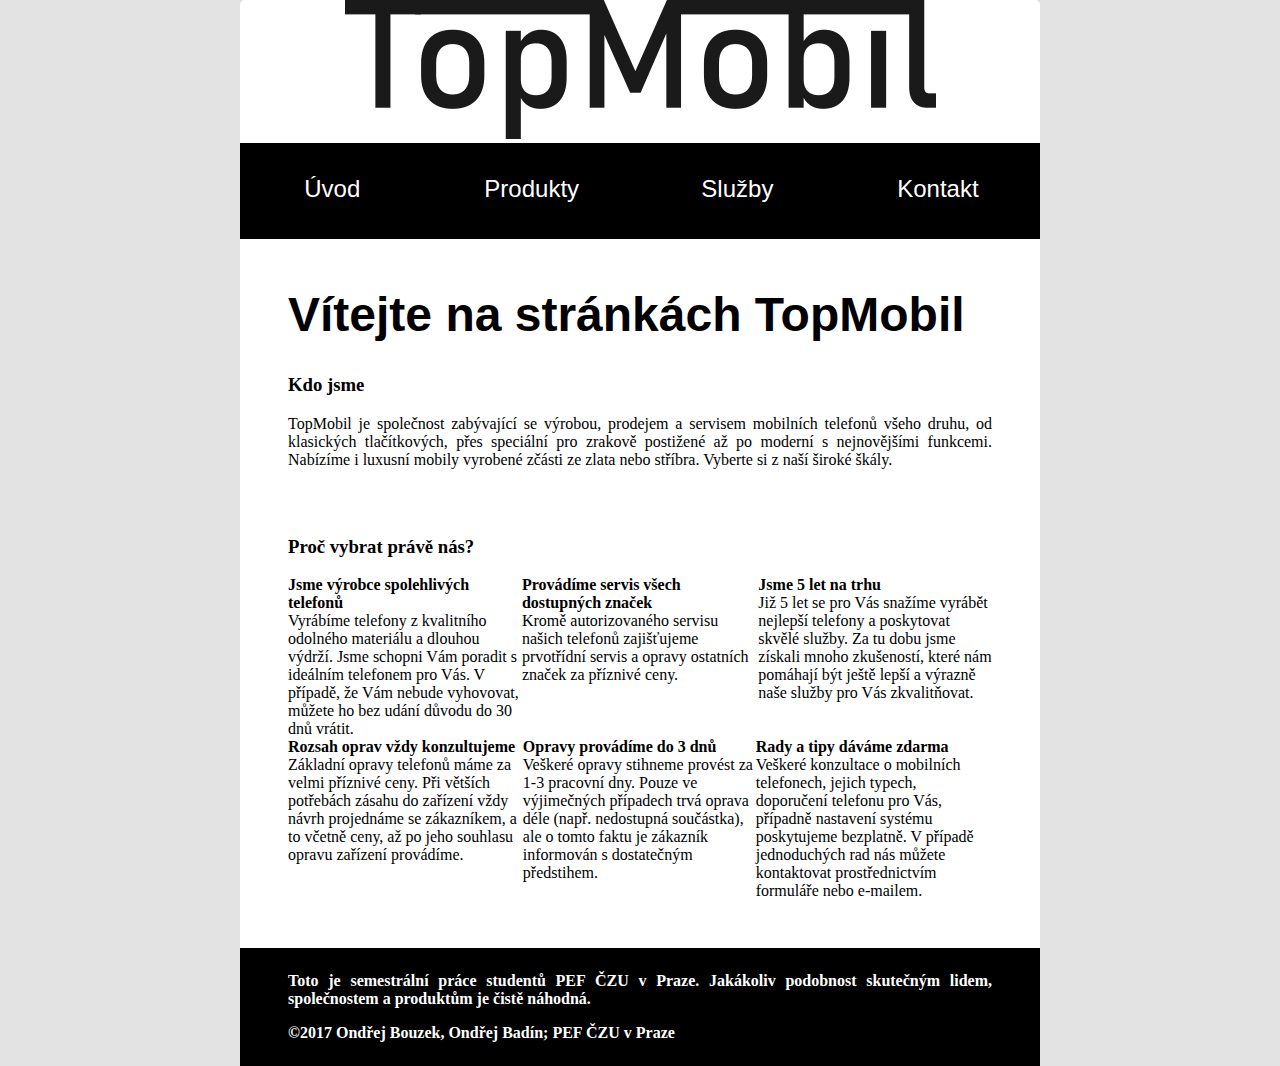
<file: index.html>
<!DOCTYPE html>
<html>
    <head>
        <title>TopMobil</title>
        <meta charset="UTF-8" lang="cs">
        <meta name="viewport" content="width=device-width, initial-scale=1.0">
        <meta name="author" content="Ondřej Bouzek, Ondřej Badín">
        <meta name="viewport" content="width=device-width, initial-scale:1.0">
        <link rel="stylesheet" type="text/css" href="styly.css" />
    </head>
    <body>
        <header>
          <div align="center">
            <img src="img/topmobil.png" alt="TopMobil" width="591" height="139" />
          </div>
        </header>
        <nav>
            <a href="index.html">Úvod</a>
            <a href="produkty.html">Produkty</a>
            <a href="sluzby.html">Služby</a>
            <a href="kontakt.html">Kontakt</a>
        </nav>
        <article>
            
            <section>
                <h1>Vítejte na stránkách TopMobil</h1>
                <h3>Kdo jsme</h3>
                <p>
                    TopMobil je společnost zabývající se výrobou, prodejem a
                    servisem mobilních telefonů všeho druhu, od klasických
                    tlačítkových, přes speciální pro zrakově postižené až po
                    moderní s nejnovějšími funkcemi. Nabízíme i luxusní mobily
                    vyrobené zčásti ze zlata nebo stříbra. Vyberte si z naší
                    široké škály.
                </p>
            </section>            
            <section>
                <h3>Proč vybrat právě nás?</h3>
                <div id="uvod">
                  <div class="radek">
                    <div class="bunka"><b>Jsme výrobce spolehlivých telefonů</b><br />
                        Vyrábíme telefony z kvalitního odolného materiálu
                        a dlouhou výdrží. Jsme schopni Vám poradit s ideálním
                        telefonem pro Vás. V případě, že Vám nebude vyhovovat,
                        můžete ho bez udání důvodu do 30 dnů vrátit.
                    </div>
                    <div class="bunka"><b>Provádíme servis všech dostupných značek</b><br />
                        Kromě autorizovaného servisu našich telefonů zajišťujeme
                        prvotřídní servis a opravy ostatních značek za příznivé
                        ceny.
                    </div>
                    <div class="bunka"><b>Jsme 5 let na trhu</b><br />
                        Již 5 let se pro Vás snažíme vyrábět nejlepší telefony
                        a poskytovat skvělé služby. Za tu dobu jsme získali 
                        mnoho zkušeností, které nám pomáhají být ještě lepší
                        a výrazně naše služby pro Vás zkvalitňovat.
                    </div>
                  </div>
                  <div class="radek">
                    <div class="bunka"><b>Rozsah oprav vždy konzultujeme</b><br />
                        Základní opravy telefonů máme za velmi příznivé ceny.
                        Při větších potřebách zásahu do zařízení vždy návrh
                        projednáme se zákazníkem, a to včetně ceny, až po jeho
                        souhlasu opravu zařízení provádíme.
                    </div>    
                    <div class="bunka"><b>Opravy provádíme do 3 dnů</b><br />
                        Veškeré opravy stihneme provést za 1-3 pracovní dny.
                        Pouze ve výjimečných případech trvá oprava déle (např.
                        nedostupná součástka), ale o tomto faktu je zákazník
                        informován s dostatečným předstihem.
                    </div>
                    <div class="bunka"><b>Rady a tipy dáváme zdarma</b><br />
                        Veškeré konzultace o mobilních telefonech, jejich typech,
                        doporučení telefonu pro Vás, případně nastavení systému
                        poskytujeme bezplatně. V případě jednoduchých rad nás
                        můžete kontaktovat prostřednictvím formuláře nebo e-mailem.
                    </div>
                  </div>
                </div>
            </section>
            <section>
        </article>
        <footer>
            <p>Toto je semestrální práce studentů PEF ČZU v Praze. Jakákoliv podobnost skutečným lidem, společnostem a produktům je čistě náhodná.</p>
            <p>&copy;2017 Ondřej Bouzek, Ondřej Badín; PEF ČZU v Praze</p>
        </footer>
    </body>
</html>
</file>
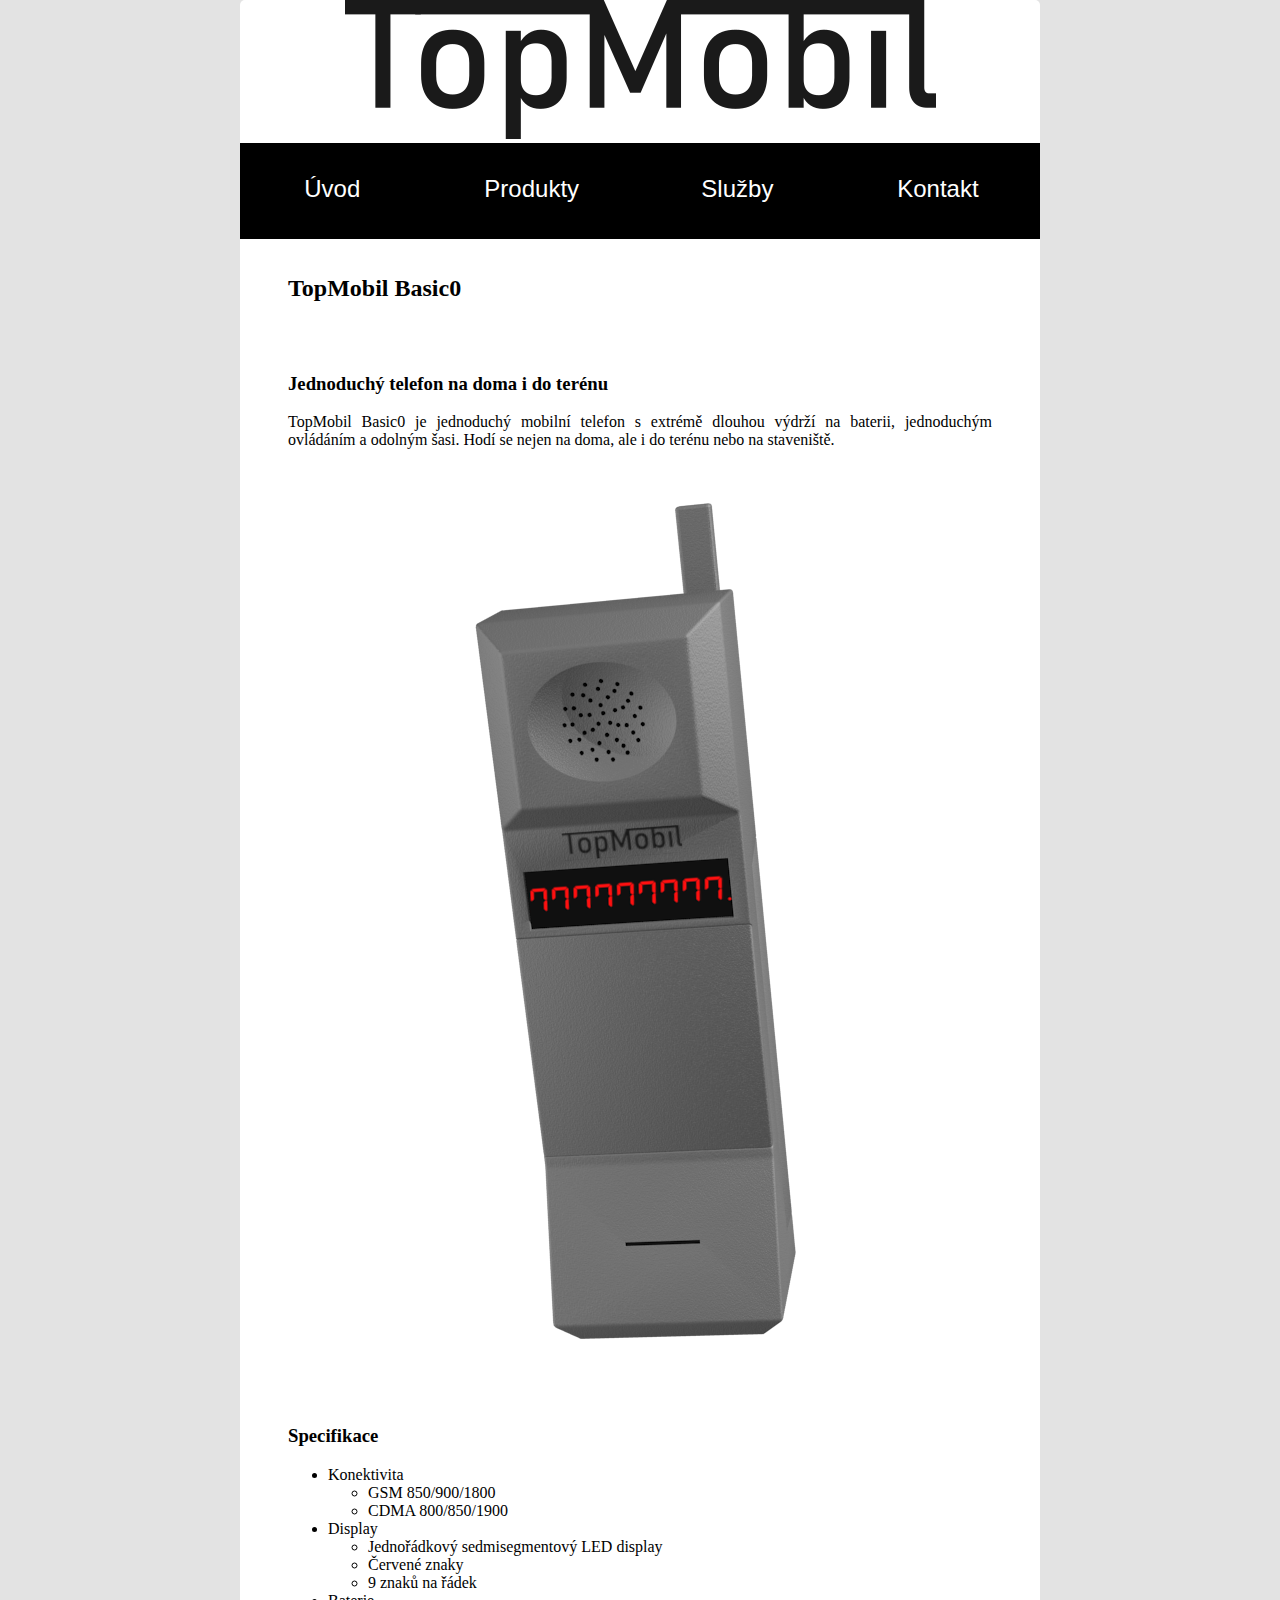
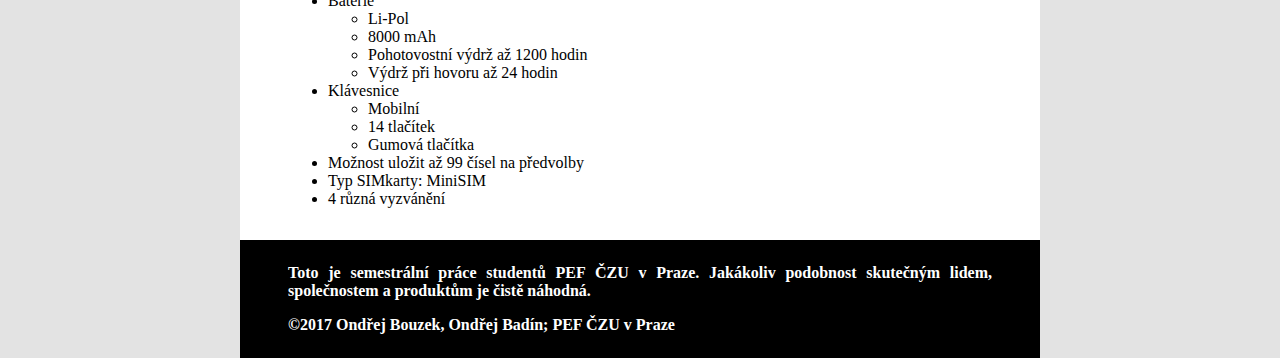
<file: basico.html>
<!DOCTYPE html>
<html>
    <head>
        <title>TopMobil - Basic0</title>
        <meta charset="UTF-8" lang="cs">
        <meta name="viewport" content="width=device-width, initial-scale=1.0">
        <meta name="author" content="Ondřej Bouzek, Ondřej Badín">
        <meta name="viewport" content="width=device-width, initial-scale:1.0">
        <link rel="stylesheet" type="text/css" href="styly.css" />
    </head>
    <body>
        <header>
          <div align="center">
            <img src="img/topmobil.png" alt="TopMobil" width="591" height="139" />
          </div>
        </header>
        <nav>
            <a href="index.html">Úvod</a>
            <a href="produkty.html">Produkty</a>
            <a href="sluzby.html">Služby</a>
            <a href="kontakt.html">Kontakt</a>
        </nav>
        <article>
            <section>
              <h2>TopMobil Basic0</h2>
            </section>
            <section>
                <h3>Jednoduchý telefon na doma i do terénu</h3>
                <p>
                TopMobil Basic0 je jednoduchý mobilní telefon s extrémě dlouhou 
                výdrží na baterii, jednoduchým ovládáním a odolným šasi. Hodí se 
                nejen na doma, ale i do terénu nebo na staveniště.
                </p>
            </section>
            <img src="img/phoneBasico2.png" alt="TopMobil BasicO" class="naStred" />
            <section>
                <h3>Specifikace</h3>
                <ul>
                    <li>Konektivita
                        <ul>
                            <li>GSM 850/900/1800</li>
                            <li>CDMA 800/850/1900</li>
                        </ul>
                    </li>
                    <li>Display
                        <ul>
                            <li>Jednořádkový sedmisegmentový LED display</li>
                            <li>Červené znaky</li>
                            <li>9 znaků na řádek</li>
                        </ul>
                    </li>
                    <li>Baterie
                        <ul>
                            <li>Li-Pol</li>
                            <li>8000 mAh</li>
                            <li>Pohotovostní výdrž až 1200 hodin</li>
                            <li>Výdrž při hovoru až 24 hodin</li>
                        </ul>
                    </li>
                    <li>Klávesnice
                        <ul>
                            <li>Mobilní</li>
                            <li>14 tlačítek</li>
                            <li>Gumová tlačítka</li>
                        </ul>
                    </li>
                    <li>Možnost uložit až 99 čísel na předvolby</li>
                    <li>Typ SIMkarty: MiniSIM</li>
                    <li>4 různá vyzvánění</li>
                </ul>
            </section>
        </article>
        <footer>
            <p>Toto je semestrální práce studentů PEF ČZU v Praze. Jakákoliv podobnost skutečným lidem, společnostem a produktům je čistě náhodná.</p>
            <p>&copy;2017 Ondřej Bouzek, Ondřej Badín; PEF ČZU v Praze</p>
        </footer>
    </body>
</html>
</file>
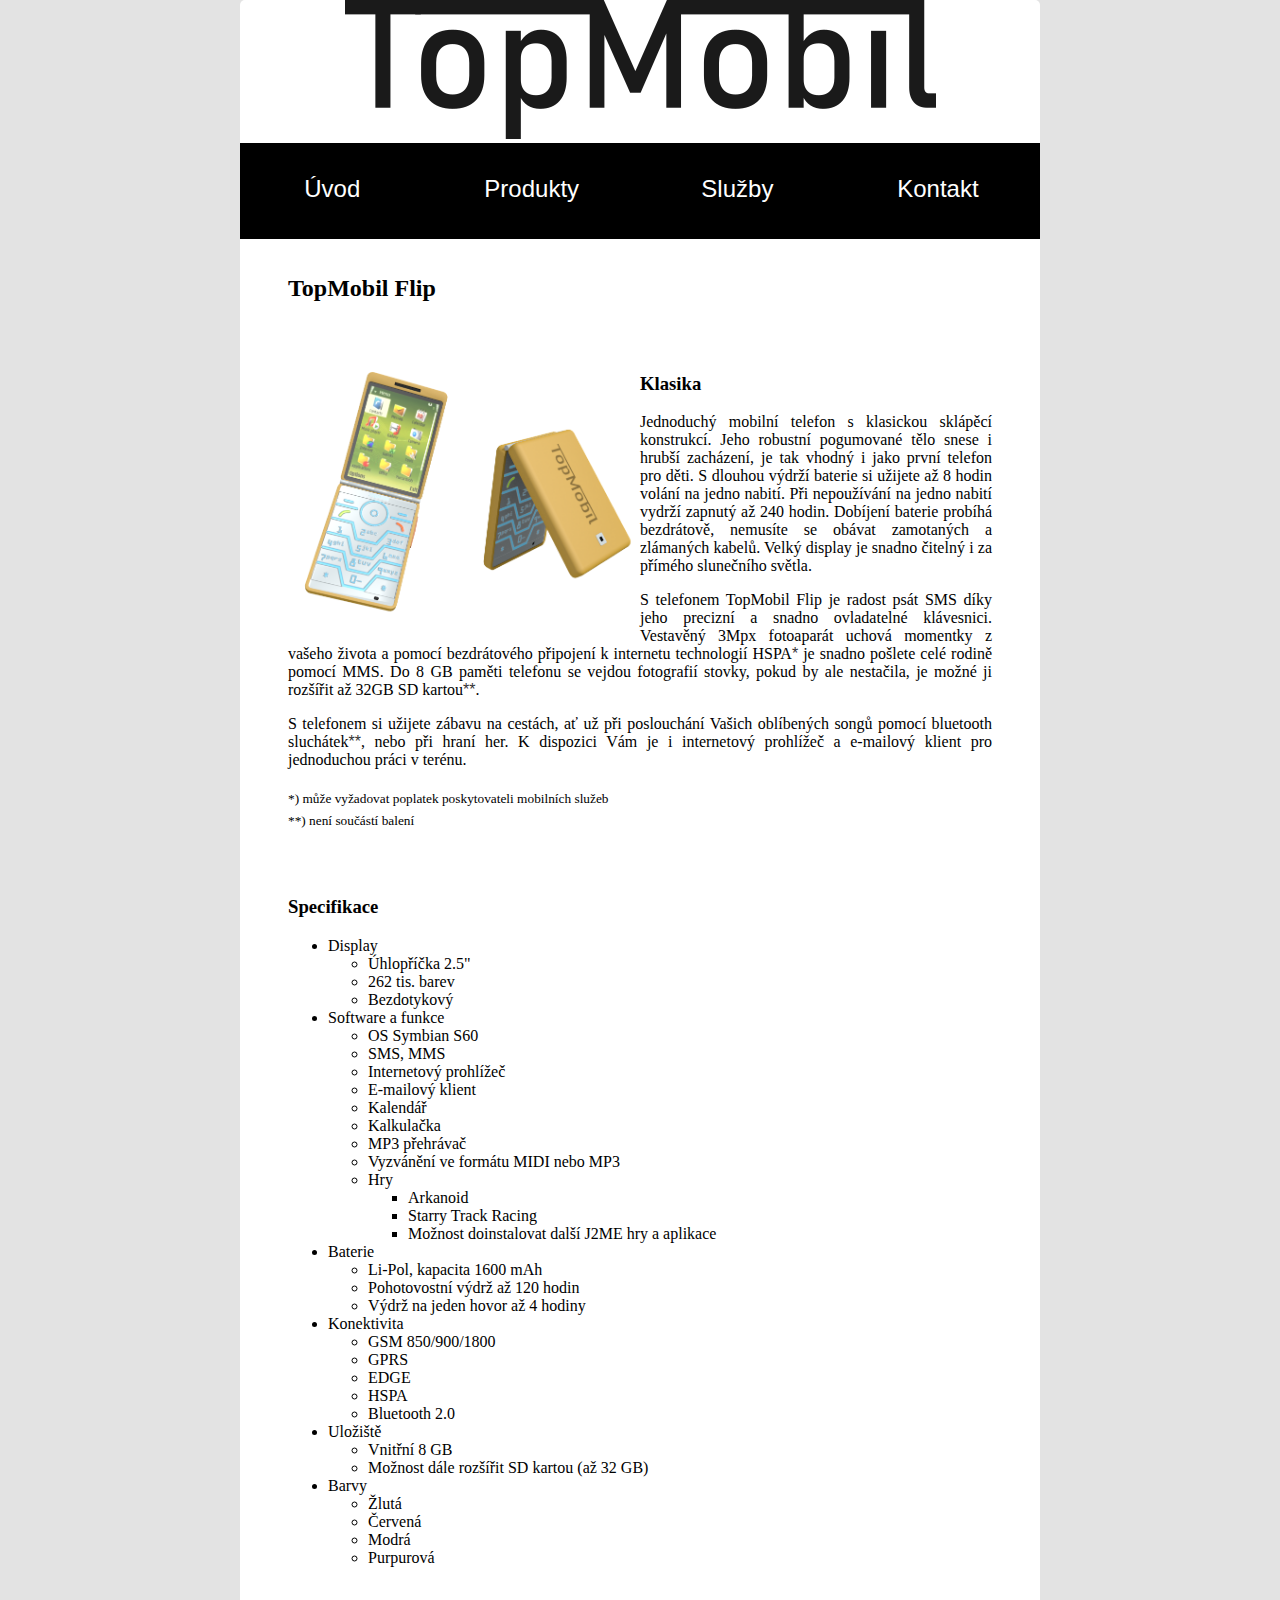
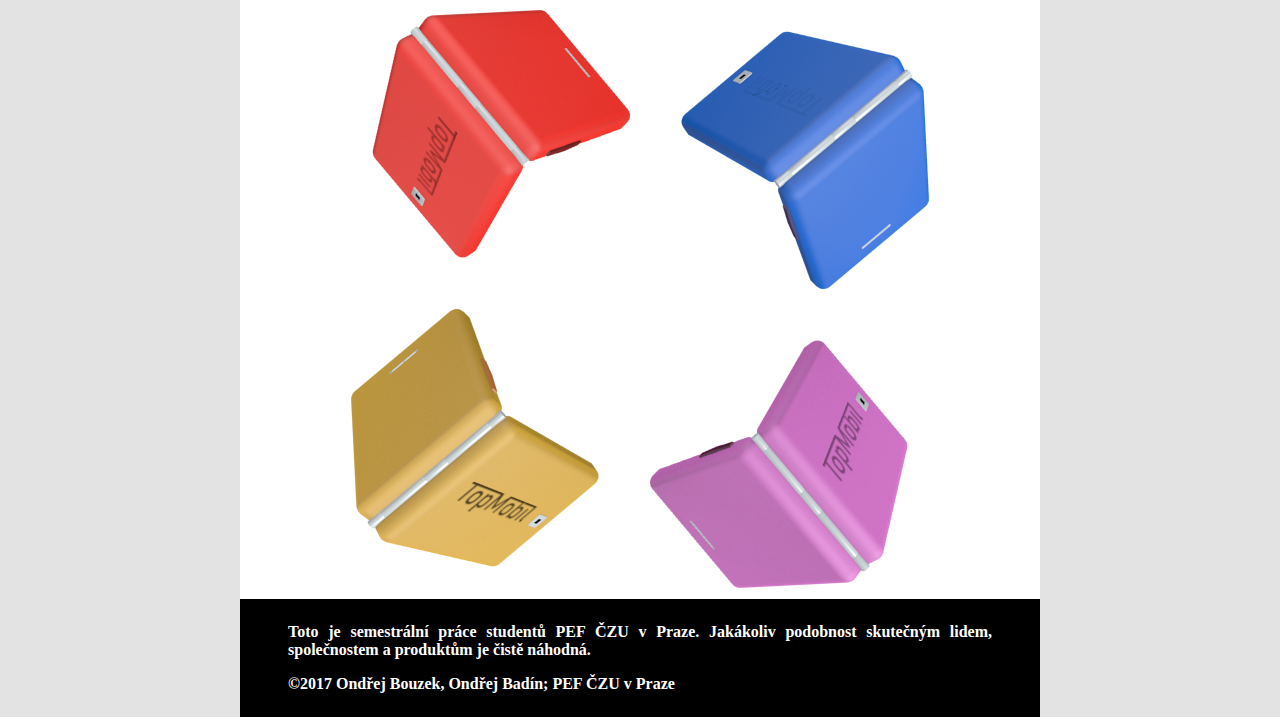
<file: flip.html>
<!DOCTYPE html>
<html>
    <head>
        <title>TopMobil - Flip</title>
        <meta charset="UTF-8" lang="cs">
        <meta name="viewport" content="width=device-width, initial-scale=1.0">
        <meta name="author" content="Ondřej Bouzek, Ondřej Badín">
        <meta name="viewport" content="width=device-width, initial-scale:1.0">
        <link rel="stylesheet" type="text/css" href="styly.css" />
    </head>
    <body>
        <header>
          <div align="center">
            <img src="img/topmobil.png" alt="TopMobil" width="591" height="139" />
          </div>
        </header>
        <nav>
            <a href="index.html">Úvod</a>
            <a href="produkty.html">Produkty</a>
            <a href="sluzby.html">Služby</a>
            <a href="kontakt.html">Kontakt</a>
        </nav>
        <article>
            <section>
              <h2>TopMobil Flip</h2>
            </section>
            <section class="vLajneBezVystredeni">
                <img src="img/phoneFlip2.png" alt="TopMobil Flip - otevřený a zavřený" class="obtekanyVlevo" />
                <h3>Klasika</h3>
                <p>
                    Jednoduchý mobilní telefon s klasickou sklápěcí konstrukcí.
                    Jeho robustní pogumované tělo snese i hrubší zacházení, 
                    je tak vhodný i jako první telefon pro děti. S dlouhou 
                    výdrží baterie si užijete až 8 hodin volání na jedno nabití.
                    Při nepoužívání na jedno nabití vydrží zapnutý až 240 hodin.
                    Dobíjení baterie probíhá bezdrátově, nemusíte se obávat 
                    zamotaných a zlámaných kabelů. Velký display je snadno 
                    čitelný i za přímého slunečního světla.
                </p>
                <p>
                    S telefonem TopMobil Flip je radost psát SMS díky jeho 
                    precizní a snadno ovladatelné klávesnici. Vestavěný 3Mpx 
                    fotoaparát uchová momentky z vašeho života a pomocí bezdrátového
                    připojení k internetu technologií HSPA<a href="#hvezdicka">*</a> je snadno pošlete 
                    celé rodině pomocí MMS. Do 8 GB paměti telefonu se vejdou
                    fotografií stovky, pokud by ale nestačila, je možné ji
                    rozšířit až 32GB SD kartou<a href="#hvezdicka">**</a>.
                </p>
                <p>
                    S telefonem si užijete zábavu na cestách, ať už při 
                    poslouchání Vašich oblíbených songů pomocí bluetooth
                    sluchátek<a href="#hvezdicka">**</a>, nebo při hraní her. 
                    K dispozici Vám je i internetový prohlížeč a e-mailový 
                    klient pro jednoduchou práci v terénu.
                </p>
                <p id="hvezdicka">
                    <sub>
                        *) může vyžadovat poplatek poskytovateli mobilních služeb
                        <br />**) není součástí balení
                    </sub>
                </p>
            </section>
            <section>
                <h3>Specifikace</h3>
                <ul>
                    <li>Display
                        <ul>
                            <li>Úhlopříčka 2.5"</li>
                            <li>262 tis. barev</li>
                            <li>Bezdotykový</li>
                        </ul>
                    </li>
                    <li>Software a funkce
                        <ul>
                            <li>OS Symbian S60</li>
                            <li>SMS, MMS</li>
                            <li>Internetový prohlížeč</li>
                            <li>E-mailový klient</li>
                            <li>Kalendář</li>
                            <li>Kalkulačka</li>
                            <li>MP3 přehrávač</li>
                            <li>Vyzvánění ve formátu MIDI nebo MP3</li>
                            <li>Hry
                                <ul>
                                    <li>Arkanoid</li>
                                    <li>Starry Track Racing</li>
                                    <li>Možnost doinstalovat další J2ME hry a aplikace</li>
                                </ul>
                            </li>
                        </ul>
                    </li>
                    <li>Baterie
                        <ul>
                            <li>Li-Pol, kapacita 1600 mAh</li>
                            <li>Pohotovostní výdrž až 120 hodin</li>
                            <li>Výdrž na jeden hovor až 4 hodiny</li>
                        </ul>
                    </li>
                    <li>Konektivita
                        <ul>
                            <li>GSM 850/900/1800</li>
                            <li>GPRS</li>
                            <li>EDGE</li>
                            <li>HSPA</li>
                            <li>Bluetooth 2.0</li>
                        </ul>
                    </li>
                    <li>Uložiště
                        <ul>
                            <li>Vnitřní 8 GB</li>
                            <li>Možnost dále rozšířit SD kartou (až 32 GB)</li>
                        </ul>
                    </li>
                    <li>Barvy
                        <ul>
                            <li>Žlutá</li>
                            <li>Červená</li>
                            <li>Modrá</li>
                            <li>Purpurová</li>
                        </ul>
                    </li>
                </ul>
            </section>
            <img src="img/phoneFlip3.png" alt="TopMobil Flip - barevné varianty - žlutá, červená, modrá a purpurová" class="naStred" />
        </article>
        <footer>
            <p>Toto je semestrální práce studentů PEF ČZU v Praze. Jakákoliv podobnost skutečným lidem, společnostem a produktům je čistě náhodná.</p>
            <p>&copy;2017 Ondřej Bouzek, Ondřej Badín; PEF ČZU v Praze</p>
        </footer>
    </body>
</html>
</file>
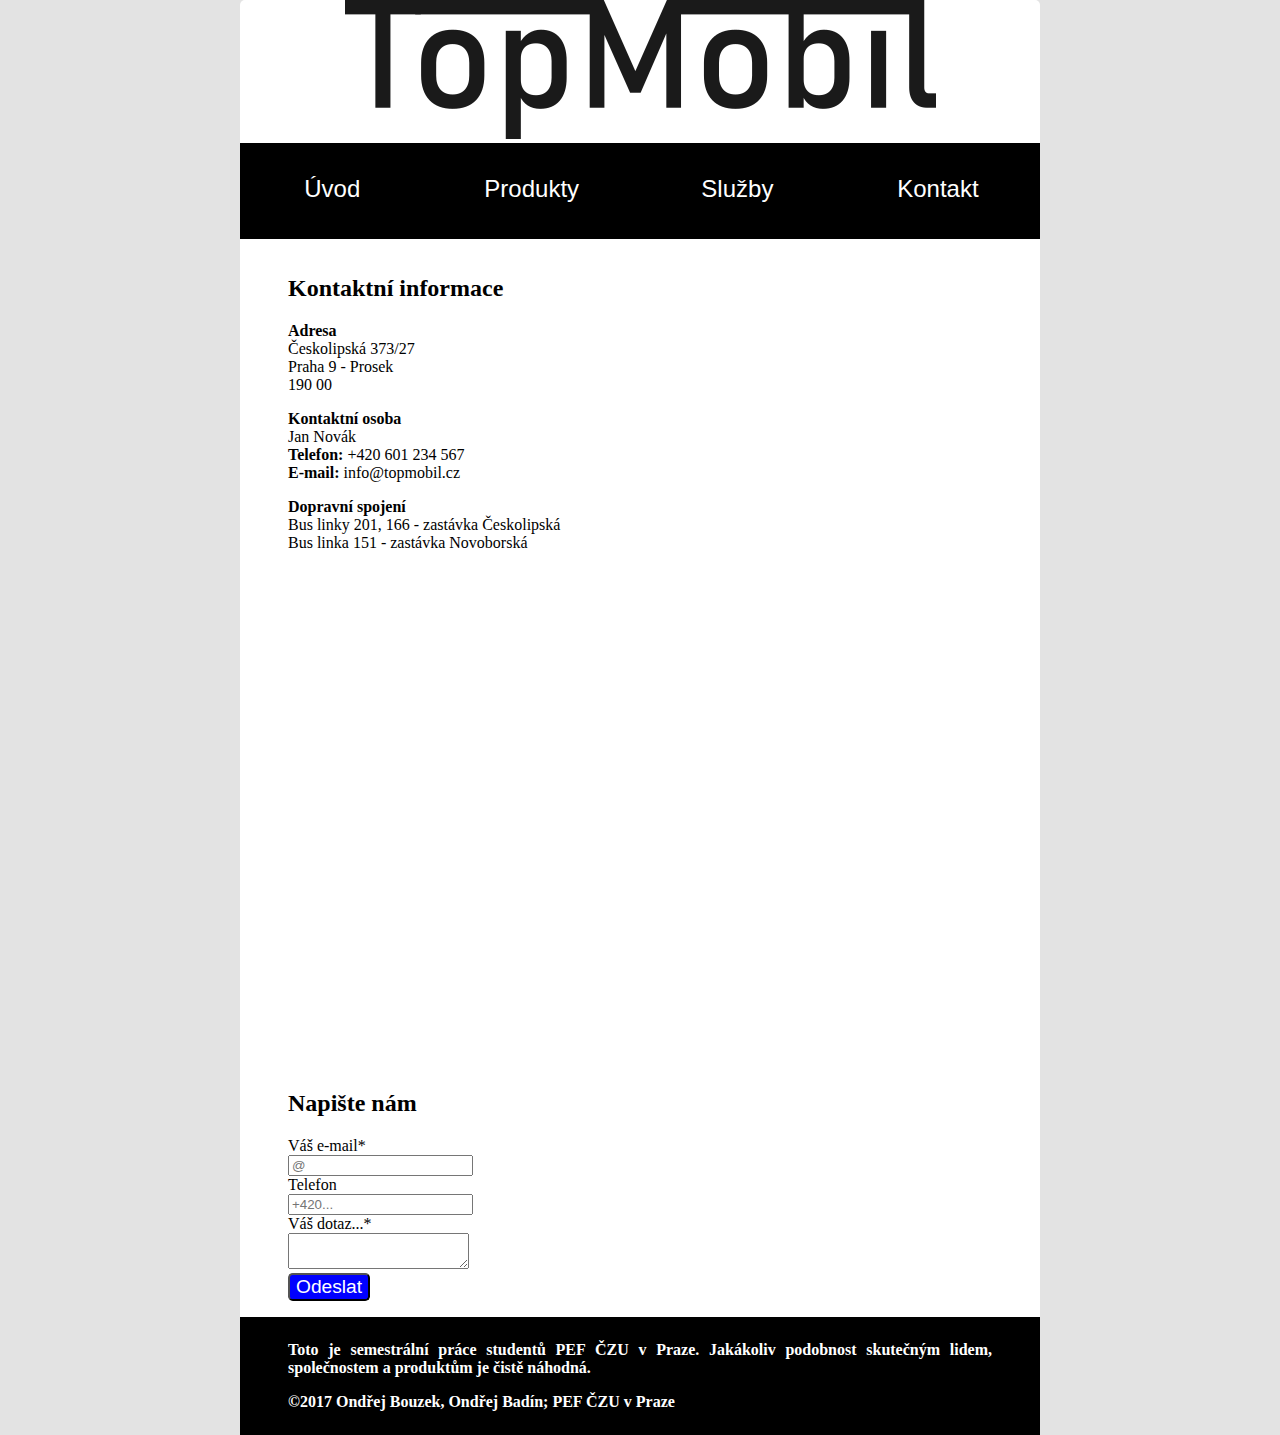
<file: kontakt.html>
<!DOCTYPE html>
<html>
    <head>
        <title>TopMobil - kontakty</title>
        <meta charset="UTF-8" lang="cs">
        <meta name="viewport" content="width=device-width, initial-scale=1.0">
        <meta name="author" content="Ondřej Bouzek, Ondřej Badín">
        <meta name="viewport" content="width=device-width, initial-scale:1.0">
        <link rel="stylesheet" type="text/css" href="styly.css" />
    </head>
    <body>
        <header>
            <div align="center">
             <img src="img/topmobil.png" alt="TopMobil" width="591" height="139" />
            </div>
        </header>
        <nav>
            <a href="index.html">Úvod</a>
            <a href="produkty.html">Produkty</a>
            <a href="sluzby.html">Služby</a>
            <a href="kontakt.html">Kontakt</a>
        </nav>
        <article>
            <section>
              <h2>Kontaktní informace</h2>
                <p>
                   <b>Adresa</b><br />
                   Českolipská 373/27<br />
                   Praha 9 - Prosek<br />
                   190 00
                </p>
                <p>
                   <b>Kontaktní osoba</b><br />
                   Jan Novák<br />
                   <b>Telefon:</b> +420 601 234 567<br />
                   <b>E-mail:</b> info@topmobil.cz<br />
                </p>
                <p>
                  <b>Dopravní spojení</b><br />
                  Bus linky 201, 166 - zastávka Českolipská<br />
                  Bus linka 151 - zastávka Novoborská
                </p>
                <p align="center">
                  <iframe src="https://www.google.com/maps/embed?pb=!1m18!1m12!1m3!1d2557.8369041233163!2d14.498182314259259!3d50.12677381443334!2m3!1f0!2f0!3f0!3m2!1i1024!2i768!4f13.1!3m3!1m2!1s0x470bec96f997de23%3A0xe79cb95bd15e259e!2zxIxlc2tvbGlwc2vDoSAzNzMvMjcsIDE5MCAwMCBQcmFoYSA5LVN0xZnDrcW-a292!5e0!3m2!1scs!2scz!4v1512640498785" width="600" height="450" frameborder="0" style="border:0" allowfullscreen>
                  </iframe>
                </p>
              </section> 
              <section>
                <h2>Napište nám</h2>
                <form action="kontakt.html" method="post">
                  <label>Váš e-mail*<br />
                  <input type="email" name="email" placeholder="@" required></label><br />
                  <label>Telefon<br />
                  <input type="text" name="telefon" placeholder="+420..."></label><br />
                  <label>Váš dotaz...*</label><br />
                  <textarea name="email" required></textarea><br />
                  <input type="submit" class="button" value="Odeslat">
                </form>
              </section>
            </article>
        <footer>
            <p>Toto je semestrální práce studentů PEF ČZU v Praze. Jakákoliv podobnost skutečným lidem, společnostem a produktům je čistě náhodná.</p>
            <p>&copy;2017 Ondřej Bouzek, Ondřej Badín; PEF ČZU v Praze</p>
        </footer>
    </body>
</html>
</file>
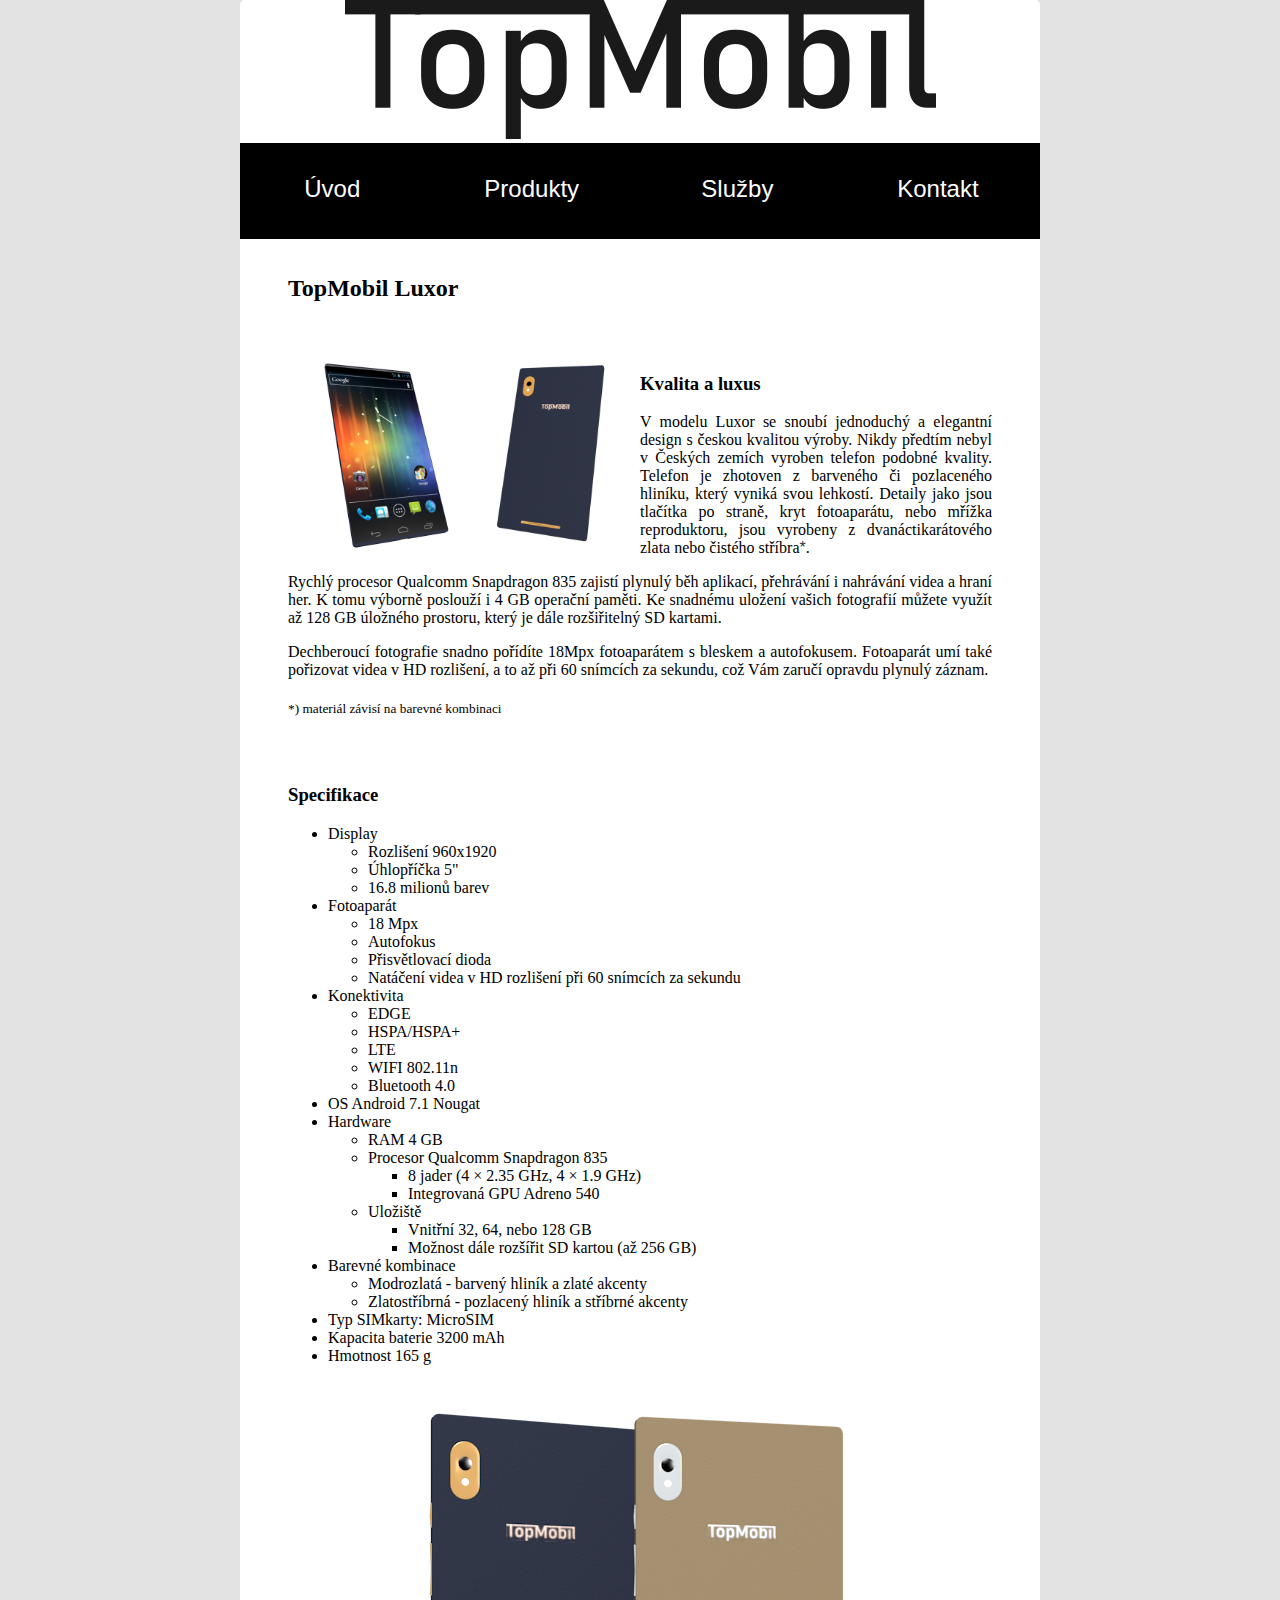
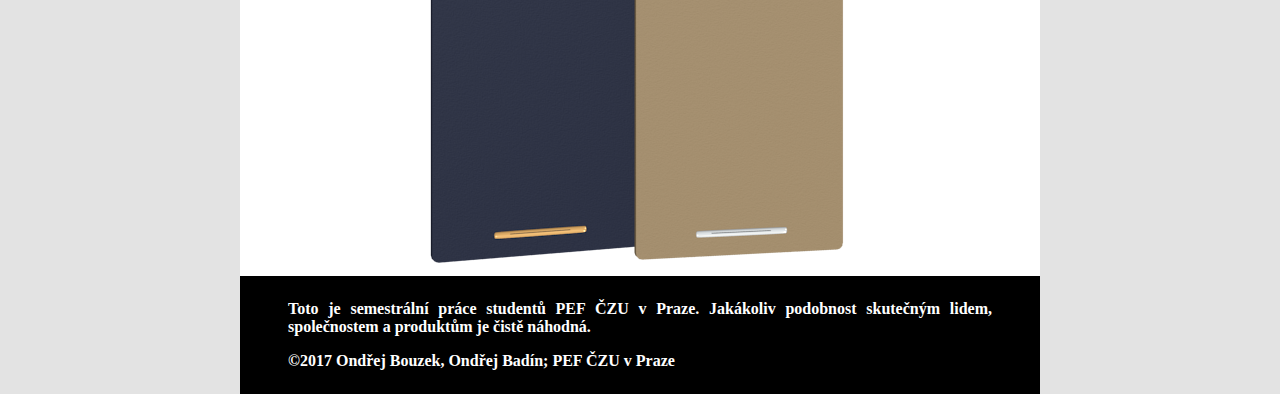
<file: luxor.html>
<!DOCTYPE html>
<html>
    <head>
        <title>TopMobil - Luxor</title>
        <meta charset="UTF-8" lang="cs">
        <meta name="viewport" content="width=device-width, initial-scale=1.0">
        <meta name="author" content="Ondřej Bouzek, Ondřej Badín">
        <meta name="viewport" content="width=device-width, initial-scale:1.0">
        <link rel="stylesheet" type="text/css" href="styly.css" />
    </head>
    <body>
        <header>
            <div align="center">
             <img src="img/topmobil.png" alt="TopMobil" width="591" height="139" />
            </div>
        </header>
        <nav>
            <a href="index.html">Úvod</a>
            <a href="produkty.html">Produkty</a>
            <a href="sluzby.html">Služby</a>
            <a href="kontakt.html">Kontakt</a>
        </nav>
        <article>
            <section>
              <h2>TopMobil Luxor</h2>
            </section>
            <section class="vLajneBezVystredeni">
                <img src="img/phoneLux2.png" alt="TopMobil Luxor - zepředu a zezadu" width="480" height="270" class="obtekanyVlevo" />
                <h3>Kvalita a luxus</h3>
                <p>
                    V modelu Luxor se snoubí jednoduchý a elegantní design s 
                    českou kvalitou výroby. Nikdy předtím nebyl v Českých zemích 
                    vyroben telefon podobné kvality. Telefon je zhotoven z
                    barveného či pozlaceného hliníku, který vyniká svou 
                    lehkostí. Detaily jako jsou tlačítka po straně, kryt 
                    fotoaparátu, nebo mřížka reproduktoru, jsou vyrobeny z
                    dvanáctikarátového zlata nebo čistého stříbra<a href="#hvezdicka">*</a>.
                </p>
                <p>
                    Rychlý procesor Qualcomm Snapdragon 835 zajistí plynulý běh 
                    aplikací, přehrávání i nahrávání videa a hraní her. K tomu 
                    výborně poslouží i 4 GB operační paměti. Ke snadnému uložení
                    vašich fotografií můžete využít až 128 GB úložného prostoru, 
                    který je dále rozšiřitelný SD kartami.
                </p>
                <p>
                    Dechberoucí fotografie snadno pořídíte 18Mpx fotoaparátem s 
                    bleskem a autofokusem. Fotoaparát umí také pořizovat videa 
                    v HD rozlišení, a to až při 60 snímcích za sekundu, což Vám 
                    zaručí opravdu plynulý záznam.
                </p>
                <p id="hvezdicka"><sub>*) materiál závisí na barevné kombinaci</sub></p>
            </section>
            <section>
                <h3>Specifikace</h3>
                <ul>
                    <li>Display
                        <ul>
                            <li>Rozlišení 960x1920</li>
                            <li>Úhlopříčka 5"</li>
                            <li>16.8 milionů barev</li>
                        </ul>
                    </li>
                    <li>Fotoaparát
                        <ul>
                            <li>18 Mpx</li>
                            <li>Autofokus</li>
                            <li>Přisvětlovací dioda</li>
                            <li>Natáčení videa v HD rozlišení při 60 snímcích za sekundu</li>
                        </ul>
                    </li>
                    <li>Konektivita
                        <ul>
                            <li>EDGE</li>
                            <li>HSPA/HSPA+</li>
                            <li>LTE</li>
                            <li>WIFI 802.11n</li>
                            <li>Bluetooth 4.0</li>
                        </ul>
                    </li>
                    <li>OS Android 7.1 Nougat</li>
                    <li>Hardware
                        <ul>
                            <li>RAM 4 GB</li>
                            <li>Procesor Qualcomm Snapdragon 835
                                <ul>
                                    <li>8 jader (4 × 2.35 GHz, 4 × 1.9 GHz)</li>
                                    <li>Integrovaná GPU Adreno 540
                                </ul>
                            </li>
                            <li>Uložiště
                                <ul>
                                    <li>Vnitřní 32, 64, nebo 128 GB</li>
                                    <li>Možnost dále rozšířit SD kartou (až 256 GB)</li>
                                </ul>
                            </li>
                        </ul>
                    </li>
                    <li>Barevné kombinace
                        <ul>
                            <li>Modrozlatá - barvený hliník a zlaté akcenty</li>
                            <li>Zlatostříbrná - pozlacený hliník a stříbrné akcenty</li>
                        </ul>
                    </li>
                    <li>Typ SIMkarty: MicroSIM</li>
                    <li>Kapacita baterie 3200 mAh</li>
                    <li>Hmotnost 165 g</li>
                </ul>
            </section>
            <img src="img/phoneLux3.png" alt="TopMobil Luxor - barevné kombinace - modrozlatá a zlatostříbrná" class="naStred" />
        </article>
        <footer>
            <p>Toto je semestrální práce studentů PEF ČZU v Praze. Jakákoliv podobnost skutečným lidem, společnostem a produktům je čistě náhodná.</p>
            <p>&copy;2017 Ondřej Bouzek, Ondřej Badín; PEF ČZU v Praze</p>
        </footer>
    </body>
</html>
</file>
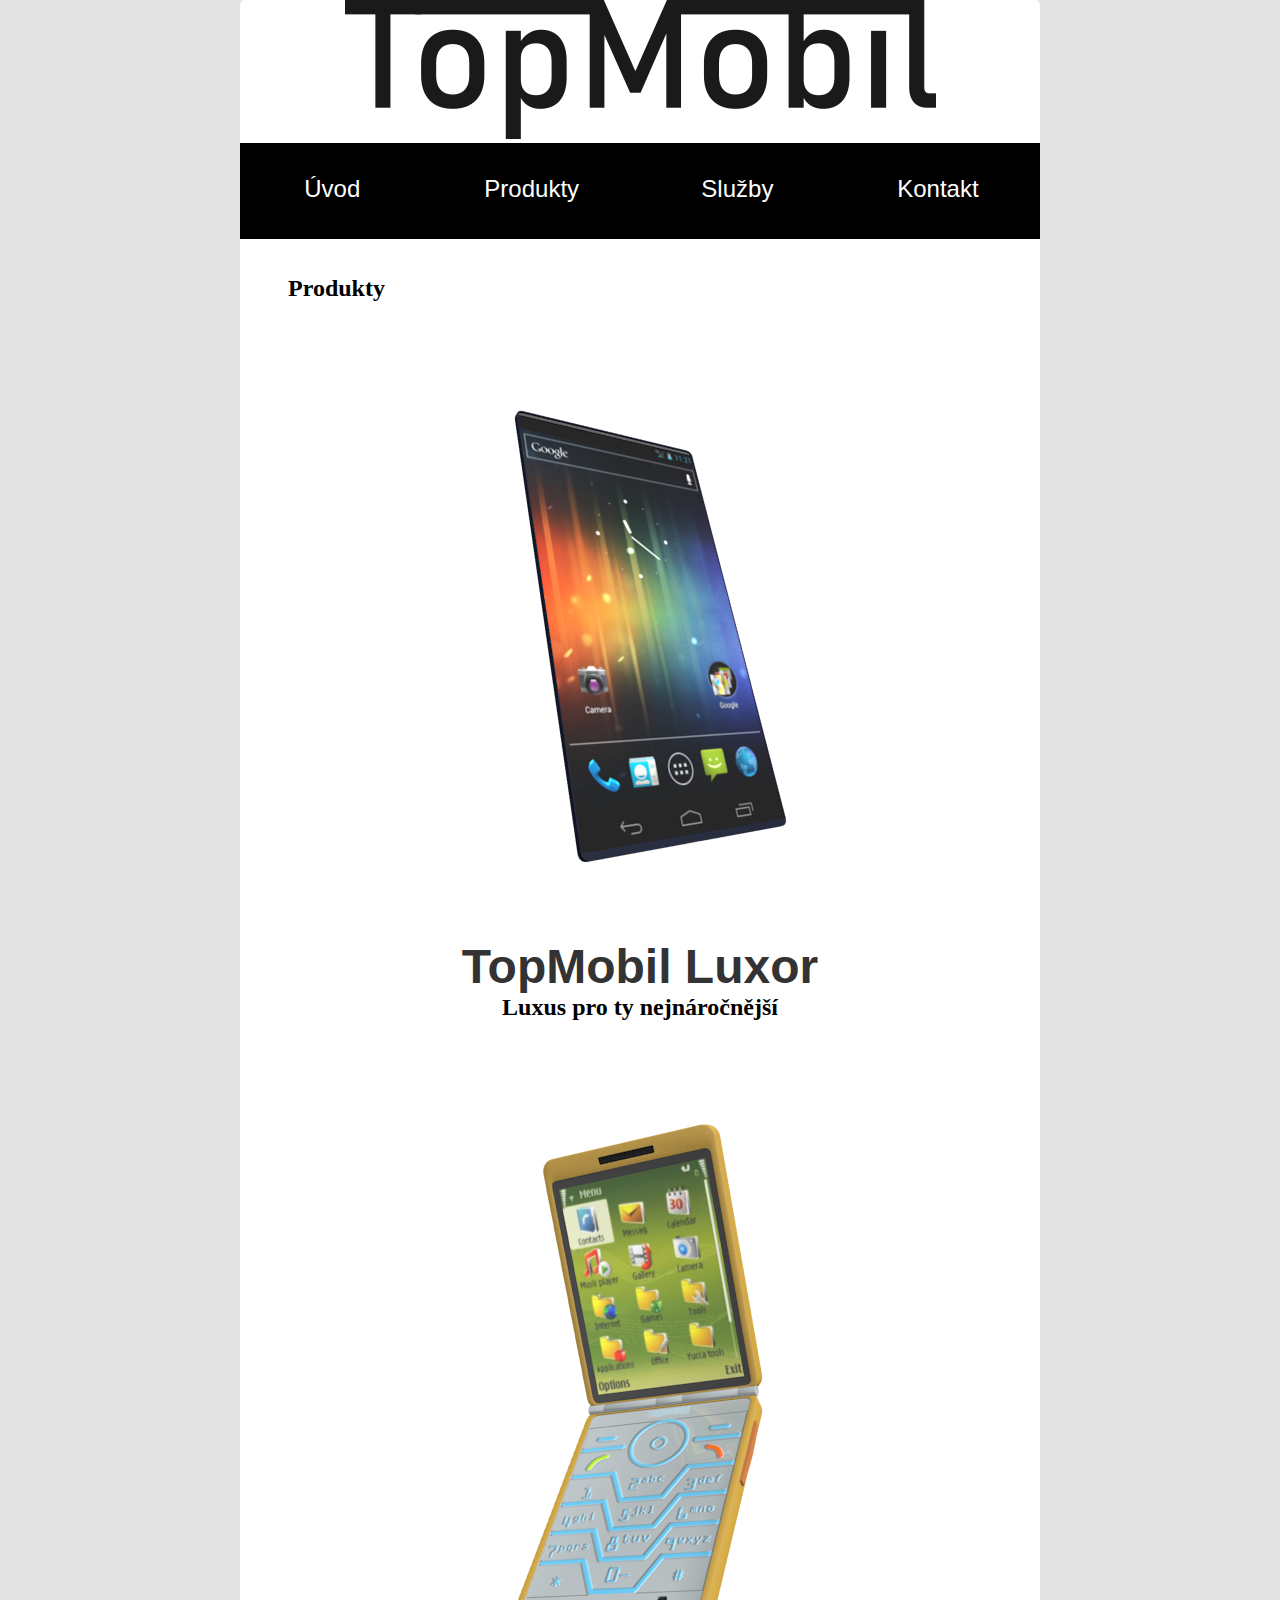
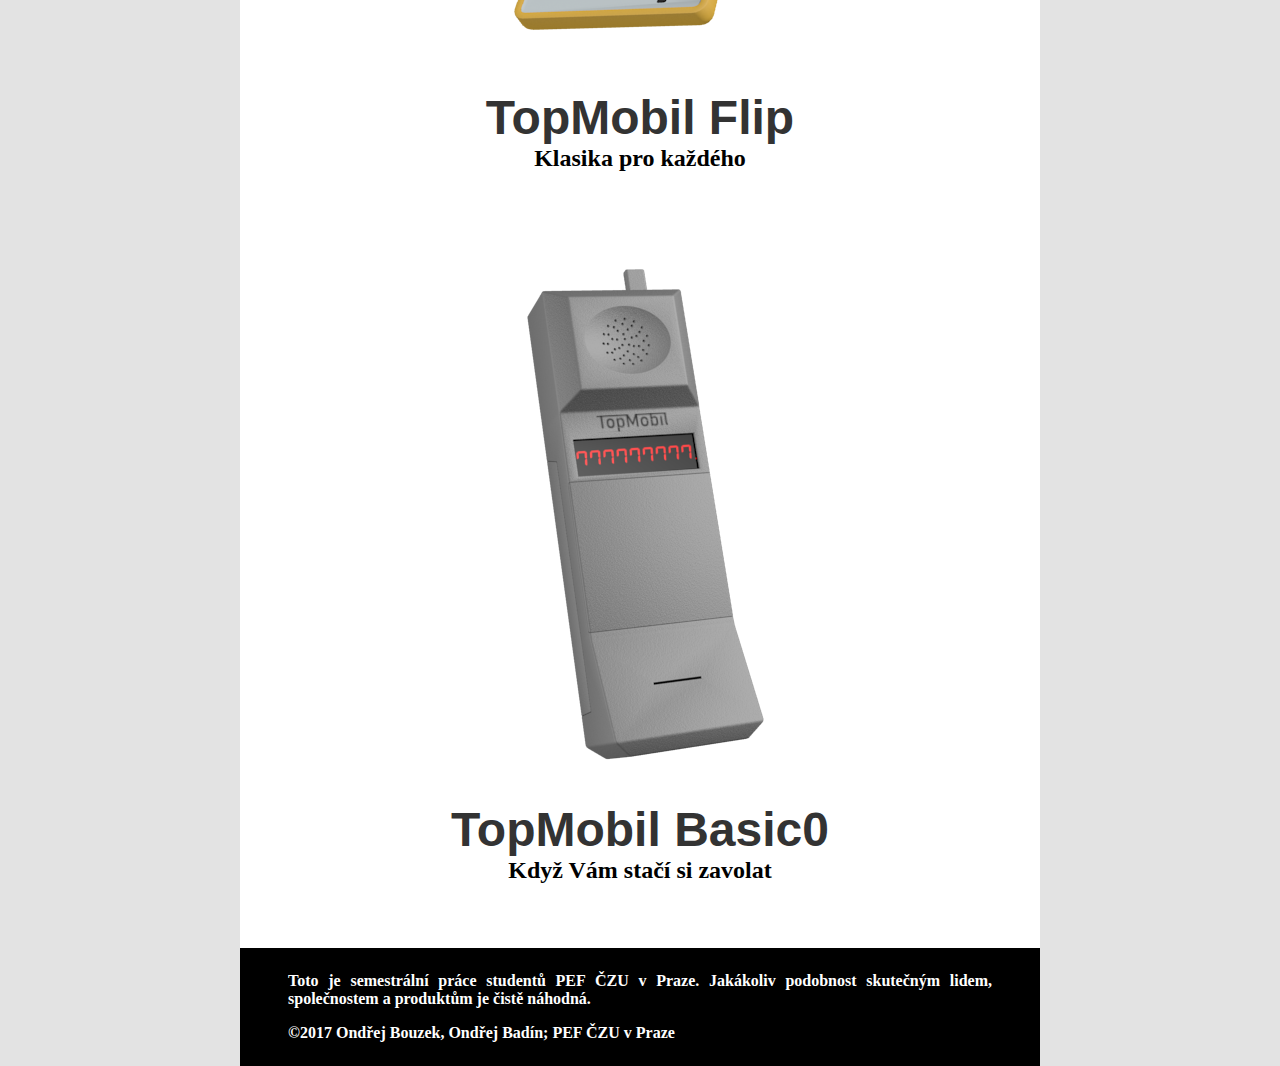
<file: produkty.html>
<!DOCTYPE html>
<html>
    <head>
        <title>TopMobil - produkty</title>
        <meta charset="UTF-8" lang="cs">
        <meta name="viewport" content="width=device-width, initial-scale=1.0">
        <meta name="author" content="Ondřej Bouzek, Ondřej Badín">
        <meta name="viewport" content="width=device-width, initial-scale:1.0">
        <link rel="stylesheet" type="text/css" href="styly.css" />
    </head>
    <body>
        <header>
            <div align="center">
             <img src="img/topmobil.png" alt="TopMobil" width="591" height="139" />
            </div>
        </header>
        <nav>
            <a href="index.html">Úvod</a>
            <a href="produkty.html">Produkty</a>
            <a href="sluzby.html">Služby</a>
            <a href="kontakt.html">Kontakt</a>
        </nav>
        <article>
            <section>
              <h2>Produkty</h2>
            </section>
            <section class="naStred">
                <a href="luxor.html"><img src="img/phoneLux1.png" width="431" height="569" alt="TopMobil Luxor" class="naStred" />
                <h3 class="produktyH3">TopMobil Luxor</h3></a>
                <h4 class="produktyH4">Luxus pro ty nejnáročnější</h4>
            </section>
            <section class="naStred">
                <a href="flip.html"><img src="img/phoneFlip1.png" alt="TopMobil Flip" width="431" height="573" class="naStred" />
                <h3 class="produktyH3">TopMobil Flip</h3></a>
                <h4 class="produktyH4">Klasika pro každého</h4>
            </section>
            <section class="naStred">
                <a href="basico.html"><img src="img/phoneBasico1.png" alt="TopMobil BasicO" width="406" height="534" class="naStred" />
                <h3 class="produktyH3">TopMobil Basic0</h3></a>
                <h4 class="produktyH4">Když Vám stačí si zavolat</h4>
            </section>         
        </article>
        <footer>
            <p>Toto je semestrální práce studentů PEF ČZU v Praze. Jakákoliv podobnost skutečným lidem, společnostem a produktům je čistě náhodná.</p>
            <p>&copy;2017 Ondřej Bouzek, Ondřej Badín; PEF ČZU v Praze</p>
        </footer>
    </body>
</html>
</file>
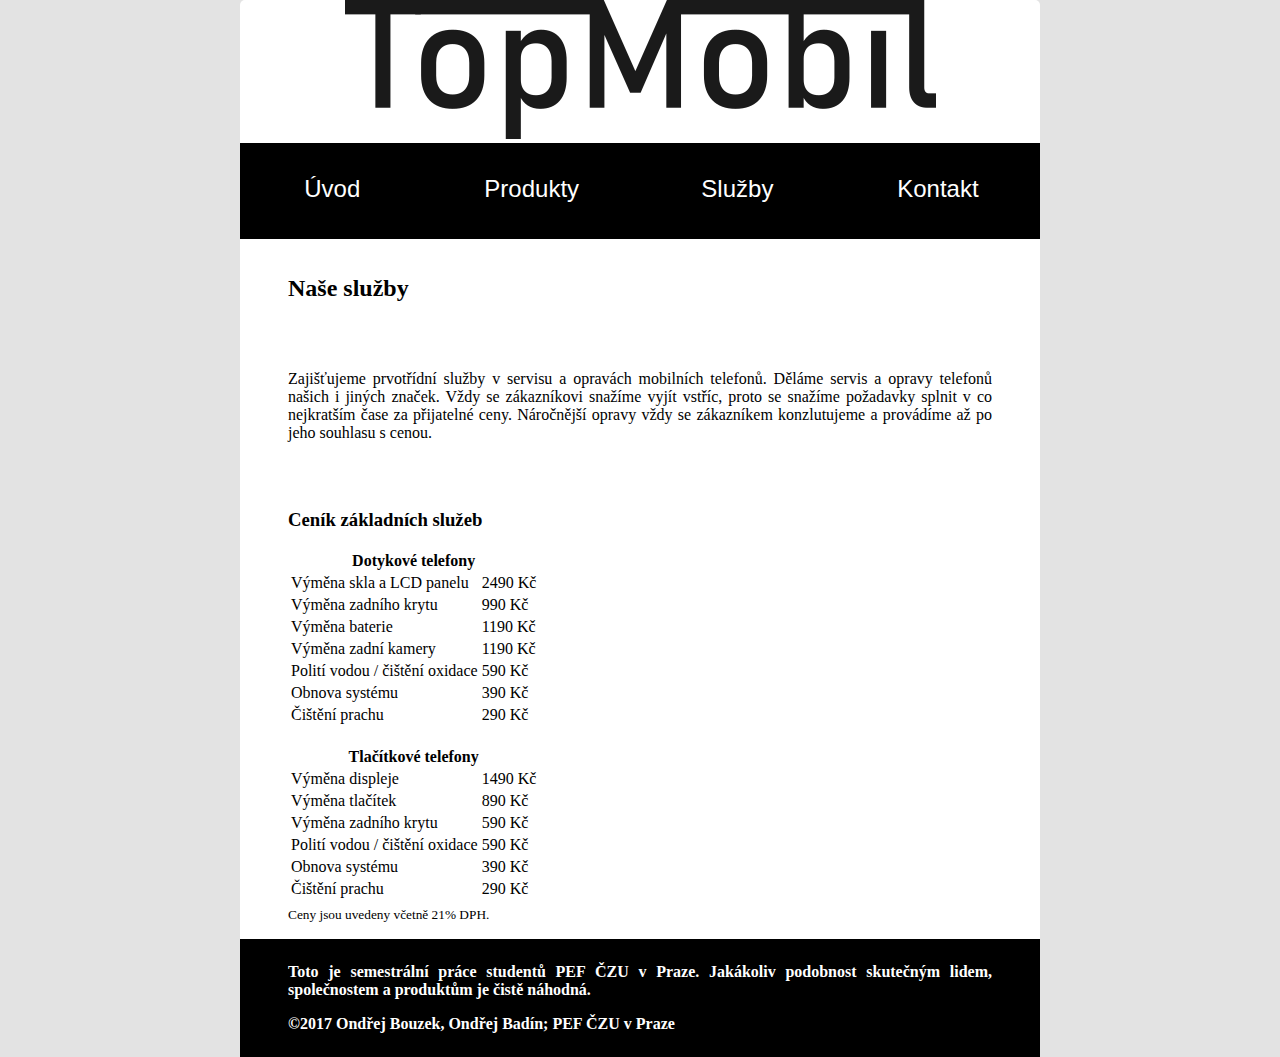
<file: sluzby.html>
<!DOCTYPE html>
<html>
    <head>
        <title>TopMobil - služby</title>
        <meta charset="UTF-8" lang="cs">
        <meta name="viewport" content="width=device-width, initial-scale=1.0">
        <meta name="author" content="Ondřej Bouzek, Ondřej Badín">
        <meta name="viewport" content="width=device-width, initial-scale:1.0">
        <link rel="stylesheet" type="text/css" href="styly.css" />
    </head>
    <body>
        <header>
            <div align="center">
                <img src="img/topmobil.png" alt="TopMobil" width="591" height="139" />
            </div>
        </header>
        <nav>
            <a href="index.html">Úvod</a>
            <a href="produkty.html">Produkty</a>
            <a href="sluzby.html">Služby</a>
            <a href="kontakt.html">Kontakt</a>
        </nav>
        <article>
            <section>
                <h2>Naše služby</h2>
            </section>
            <section>
              <p>
                  Zajišťujeme prvotřídní služby v servisu a opravách mobilních
                  telefonů. Děláme servis a opravy telefonů našich i jiných
                  značek. Vždy se zákazníkovi snažíme vyjít vstříc, proto se
                  snažíme požadavky splnit v co nejkratším čase za přijatelné
                  ceny. Náročnější opravy vždy se zákazníkem konzlutujeme a
                  provádíme až po jeho souhlasu s cenou. 
              </p>
            </section>
            <section>
                <h3>Ceník základních služeb</h3>
                <table id="cenik">
                  <thead>
                    <tr>
                      <th colspan="2">Dotykové telefony</th>
                    </tr>
                  <tr>
                    <td>Výměna skla a LCD panelu</td>
                    <td>2490 Kč</td>
                  </tr>
                  <tr>
                    <td>Výměna zadního krytu</td>
                    <td>990 Kč</td>
                  </tr>
                  <tr>
                    <td>Výměna baterie</td>
                    <td>1190 Kč</td>
                  </tr>
                  <tr>
                    <td>Výměna zadní kamery</td>
                    <td>1190 Kč</td>
                  </tr>
                  <tr>
                    <td>Polití vodou / čištění oxidace</td>
                    <td>590 Kč</td>
                  </tr>
                  <tr>
                    <td>Obnova systému</td>
                    <td>390 Kč</td>
                  </tr>
                  <tr>
                    <td>Čištění prachu</td>
                    <td>290 Kč</td>
                  </tr>
                </table>
                <br />
                <table id="cenik">
                  <tr>
                    <th colspan="2">Tlačítkové telefony</th>
                  </tr>
                  <tr>
                    <td>Výměna displeje</td>
                    <td>1490 Kč</td>
                  </tr>
                  <tr>
                    <td>Výměna tlačítek</td>
                    <td>890 Kč</td>
                  </tr>
                  <tr>
                    <td>Výměna zadního krytu</td>
                    <td>590 Kč</td>
                  </tr>
                  <tr>
                    <td>Polití vodou / čištění oxidace</td>
                    <td>590 Kč</td>
                  </tr>
                  <tr>
                    <td>Obnova systému</td>
                    <td>390 Kč</td>
                  </tr>
                  <tr>
                    <td>Čištění prachu</td>
                    <td>290 Kč</td>
                  </tr>  
                </table>
                <sub>Ceny jsou uvedeny včetně 21% DPH.</sub>
           </section>
        </article>
        <footer>
            <p>Toto je semestrální práce studentů PEF ČZU v Praze. Jakákoliv podobnost skutečným lidem, společnostem a produktům je čistě náhodná.</p>
            <p>&copy;2017 Ondřej Bouzek, Ondřej Badín; PEF ČZU v Praze</p>
        </footer>
    </body>
</html>
</file>
<file: styly.css>
html {background: #E3E3E3;
}
body {
    width: 50rem;
    margin: 0 auto;
    font-family: tahoma;
    background: white;
    border-radius: 5px 5px 5px 5px;
}

nav {
    background-color: black;  
    height: 6rem;
    display: table;
}

nav a, nav a:visited {
    color: white;
    display: table-cell;
    width: 12.5rem;
    padding: 2rem 3rem;
    font-size: 1.5rem;
    text-align: center;
}

nav a:hover {
    color: black;
    background-color: grey;
}

section {
    padding: 1rem 3rem;
} 

footer {
    background-color: black;
    color: white;
    font-weight: bold;
    padding: 0.5rem 3rem;
}

h1 {
    font-family: sans-serif;
    font-size: 36pt;
}

p {
    text-align: justify;
}
.button {
    color: white;
    background: #0000FF;
    border-radius: 0.3rem;
    box-shadow: none;
    font-size: 1.2rem;    
}
.button:hover {
    color: #0000FF;
    background: #E3E3E3;
    cursor: pointer;
}

/*odkazy*/
a {
    /*default*/
    text-decoration: none;
    color: #333333;
    font-family: sans-serif;
}
a:hover {
    /*pri najeti*/
    color: #777777;
}
a:active {
    /*oznaceny tabulatorem*/
    color: #777799;
}
a:visited {
    /*navstiveny*/
    color: #000033;
}

.obtekanyVlevo {
    float: left;
    height: 50%;
    width: 50%;
}

.obtekanyVpravo {
    float: right;
}

.vLajne {
    display: inline-block;
    text-align: center;
}

.vLajneBezVystredeni {
    display: inline-block;
    padding-left: 3rem;
}

.naStred {
    display: block;
    margin: auto;
}

.produktyH3 {
    font-size: 3rem;
    margin-top: 1rem;
    margin-bottom: 0rem;
    text-align: center;
}

.produktyH4 {
    font-size: 1.5rem;
    margin-top: 0rem;
    margin-bottom: 3rem;
    text-align: center;
}

#uvod {
    display: table;
}

.radek {
    display: rable-row;
}

.bunka {
    display: table-cell;
    width: 16.67rem;
}

@media only screen and (max-width: 768px) {
    /* pro mobily */   
    body {
        font-size: 2rem;
    }
    
    nav a, nav a:visited {
        font-size: 2rem;
    }
    
    input {
        height: 4rem;
        width: 30rem;
        font-size: 2rem;
    }
    
    textarea {
        height: 6rem;
        width: 30rem;
        font-size: 2rem;
    }
    
    .bunka {
        display: table-row;
    }
    
    
}

@media only screen and (max-width: 240px) {
    body {
        font-size: 3rem;
    }
    
    nav {
        background-color: black;
        display: table;
        width: 50rem;
    }
    
    nav a, nav a:visited {
        color: white;
        display: table-row;
        line-height: 8rem;
        padding: 2rem 3rem;
        font-size: 4rem;
        text-align: center;
    }
    
    .produktyH3 {
        font-size: 5rem;
    }
    
    .produktyH4 {
        font-size: 4rem;
    }
    
    .obtekanyVlevo {
        float: none;
        height: 100%;
        width: 100%;
    }
}
</file>
